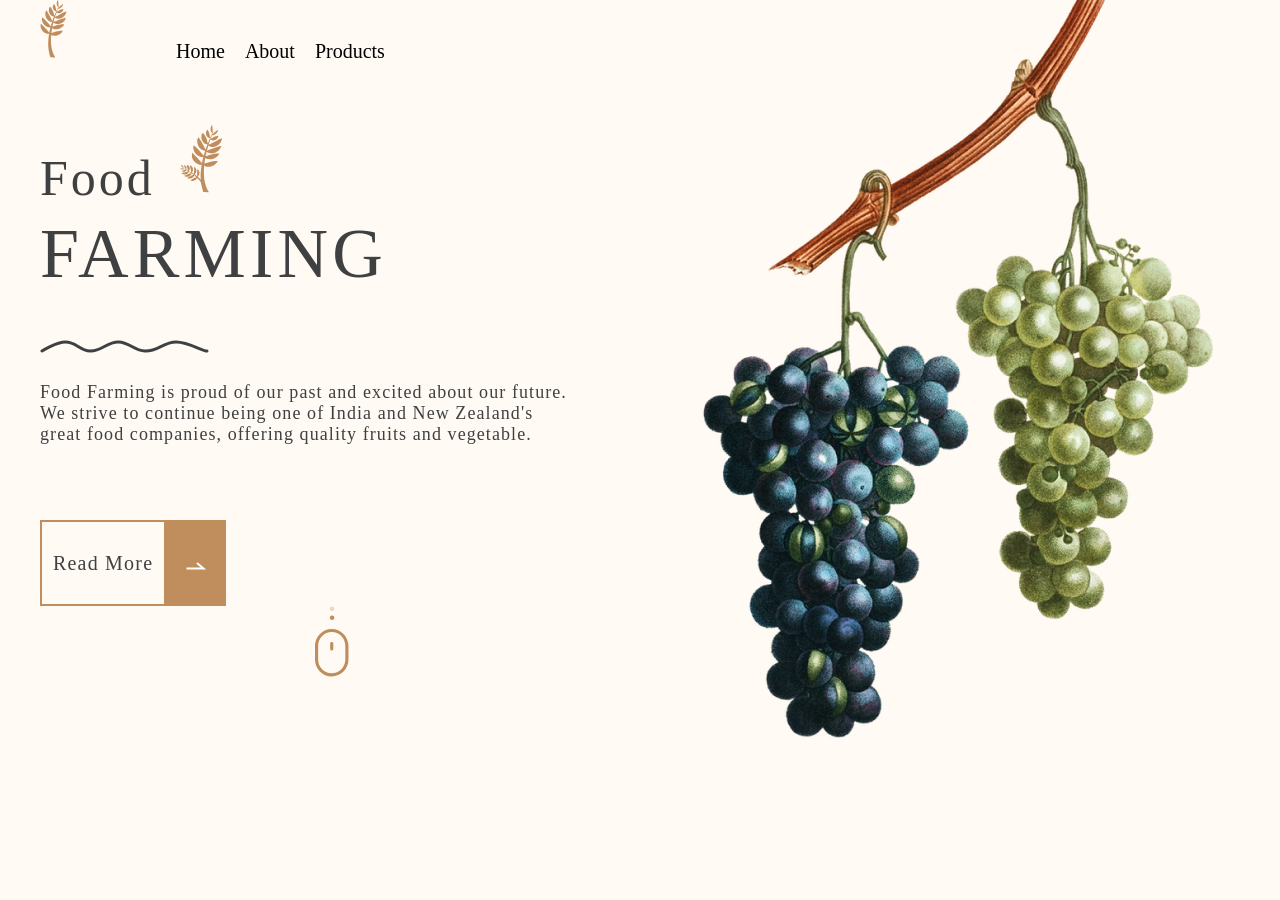
<file: food_farming/index.html>
<!DOCTYPE html>
<html lang="en">

<head>
    <meta charset="UTF-8">
    <meta name="viewport" content="width=device-width, initial-scale=1.0">
    <title>Document</title>
    <link rel="stylesheet" href="./style.css">
</head>

<body>
    <img class="right" src="./images/gpepps.png" alt="greps">
    <!-- в нем есть только header и main, футера нет. Картинка с мышью внизу - кликабельна, она в будущем будет вести на блоки, расположенные ниже.  -->
    <header>
        <div class="conteiner header">
            <div class="logo">
                <img src="./images/Page 1.svg" alt="logo">
            </div>
            <nav>
                <a href="#">Home</a><a href="#">About</a><a href="#">Products</a>
            </nav>
            <div class="line"></div>
        </div>
    </header>
    <main>
        <div class="conteiner">
            <div class="left">
                <h1>Food</h1>
                <h2>FARMING</h2>
                <img src="./images/Vector 1.svg" alt="line">
                <p>Food Farming is proud of our past and excited about our future. We strive to continue being one
                    of India and New Zealand's great food companies, offering quality fruits and vegetable.</p>
                <button>Read More</button>
            </div>
            <div class="mouse">  <a href=""><img src="./images/mouse.svg" alt="mouse"></a></div>
        </div>
    </main>

</body>

</html>
</file>
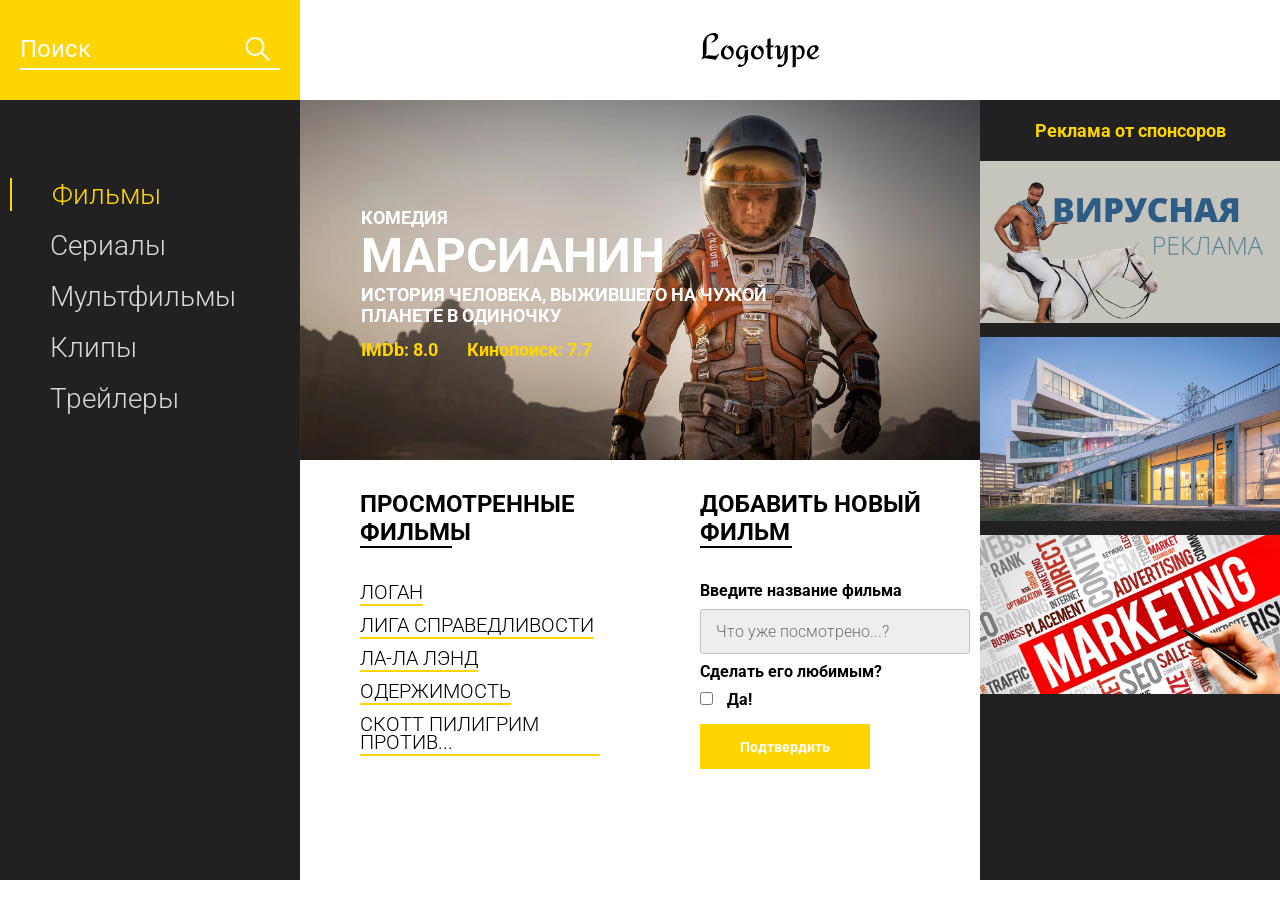
<file: movie_list_app_git/index.html>
<!DOCTYPE html>
<html lang="en">

<head>
    <meta charset="UTF-8">
    <meta name="viewport" content="width=device-width, initial-scale=1.0">
    <title>Movie DB</title>
    <link href="https://fonts.googleapis.com/css?family=Roboto:300,400,700&display=swap&subset=cyrillic-ext"
        rel="stylesheet">
    <link rel="stylesheet" href="css/style.min.css">
    <!-- <link rel="stylesheet" href="./js/script.js" defer> -->
    <script src="./script3.js" defer></script>
</head>

<body>
    <header class="header">
        <div class="header__search">
            <form action="#">
                <input type="text" placeholder="Поиск">
            </form>
        </div>
        <div class="header__logo">
            <img src="icons/Logotype.svg" alt="logo">
        </div>
    </header>
    <main class="promo">
        <div class="promo__menu">
            <nav class="promo__menu-list">
                <ul>
                    <li><a class="promo__menu-item promo__menu-item_active" href="#">Фильмы</a></li>
                    <li><a class="promo__menu-item" href="#">Сериалы</a></li>
                    <li><a class="promo__menu-item" href="#">Мультфильмы</a></li>
                    <li><a class="promo__menu-item" href="#">Клипы</a></li>
                    <li><a class="promo__menu-item" href="#">Трейлеры</a></li>
                </ul>
            </nav>
        </div>
        <div class="promo__content">
            <div class="promo__bg">
                <div class="promo__genre">КОМЕДИЯ</div>
                <div class="promo__title">МАРСИАНИН</div>
                <div class="promo__descr">ИСТОРИЯ ЧЕЛОВЕКА, ВЫЖИВШЕГО НА ЧУЖОЙ ПЛАНЕТЕ В ОДИНОЧКУ</div>
                <div class="promo__ratings">
                    <span>IMDb: 8.0</span>
                    <span>Кинопоиск: 7.7</span>
                </div>
            </div>
            <div class="promo__interactive">
                <div>
                    <div class="promo__interactive-title">ПРОСМОТРЕННЫЕ ФИЛЬМЫ</div>
                    <ul class="promo__interactive-list">
                        <li class="promo__interactive-item">ЛОГАН
                            <div class="delete"></div>
                        </li>
                        <li class="promo__interactive-item">ЛИГА СПРАВЕДЛИВОСТИ
                            <div class="delete"></div>
                        </li>
                        <li class="promo__interactive-item">ЛА-ЛА ЛЭНД
                            <div class="delete"></div>
                        </li>
                        <li class="promo__interactive-item">ОДЕРЖИМОСТЬ
                            <div class="delete"></div>
                        </li>
                        <li class="promo__interactive-item">СКОТТ ПИЛИГРИМ ПРОТИВ...
                            <div class="delete"></div>
                        </li>
                    </ul>
                </div>
                <div>
                    <form class="add">
                        <div class="promo__interactive-title">ДОБАВИТЬ НОВЫЙ ФИЛЬМ</div>
                        <span>Введите название фильма</span>
                        <input class="adding__input" type="text" placeholder="Что уже посмотрено...?">
                        <span>Сделать его любимым?</span>
                        <input type="checkbox">
                        <span class="yes">Да!</span>
                        <button>Подтвердить</button>
                    </form>
                </div>
            </div>
        </div>
        <div class="promo__adv">
            <div class="promo__adv-title">Реклама от спонсоров</div>
            <img src="img/content_1.jpg" alt="some picture">
            <img src="img/content_2.jpg" alt="some picture">
            <img src="img/content_3.png" alt="some picture">
        </div>
    </main>


</body>

</html>
</file>
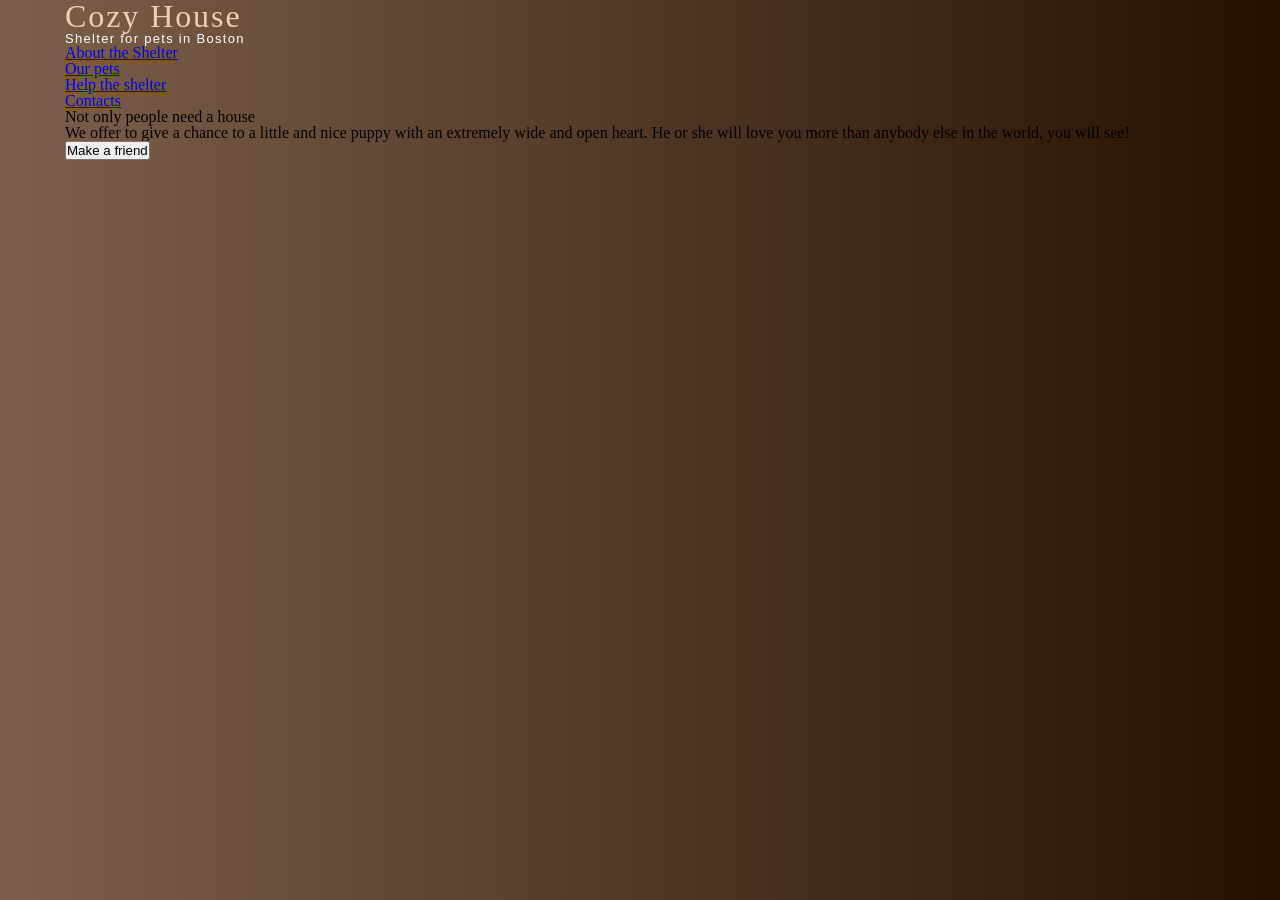
<file: pets/index.html>
<!DOCTYPE html>
<html lang="en">

<head>
    <meta charset="UTF-8">
    <meta name="viewport" content="width=device-width, initial-scale=1.0">
    <title>Document</title>
    <link rel="stylesheet" href="./css/reset.css">
    <link rel="stylesheet" href="./css/style.css">
</head>

<body>
    <header>
        <div class="container">
            <div class="logo">
                <p class="top_text">Cozy House</p>
                <p class="botton_text"> Shelter for pets in Boston</p>
            </div>
            <nav>
                <ul>
                    <li><a href="#">About the Shelter</a></li>
                    <li><a href="#">Our pets</a></li>
                    <li><a href="#">Help the shelter</a></li>
                    <li><a href="#">Contacts</a></li>
                </ul>
            </nav>
        </div>
    </header>
    <main>
        <div class="container">
            <h1>
                Not only people need a house
            </h1>
            <p>We offer to give a chance to a little and nice puppy with an extremely wide and open heart. He or she
                will
                love you more than anybody else in the world, you will see!</p>
            <button>Make a friend</button>
        </div>
    </main>

    <footer>
        <div class="container">
            
        </div>
    </footer>
</body>

</html>
</file>
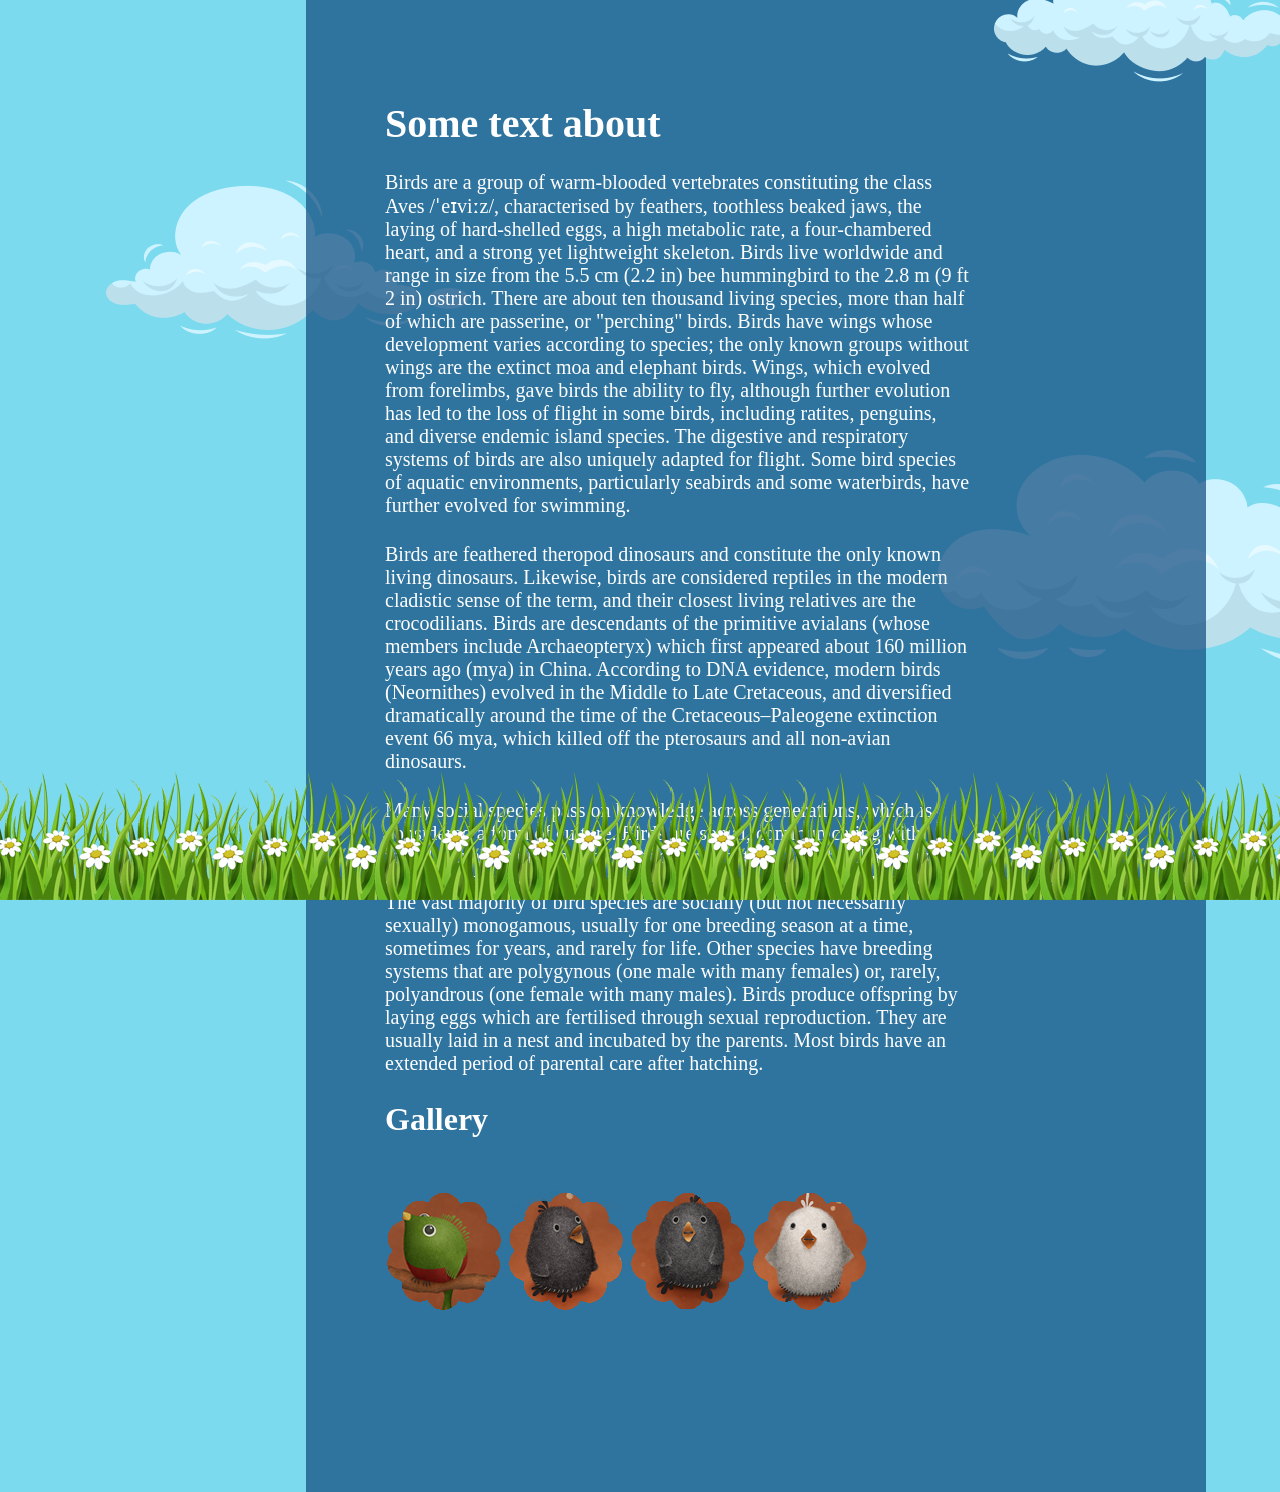
<file: position/index.html>
<!DOCTYPE html>
<html lang="en">

<head>
    <meta charset="UTF-8">
    <meta name="viewport" content="width=device-width, initial-scale=1.0">
    <title>Document</title>
</head>
<link rel="stylesheet" href="./css/reset.css">
<link rel="stylesheet" href="./css/style.css">

<body>
    <div class="container">
        <img class="sky_3" src="./images/sky_3.png" alt="sky">
        <img class="sky_4" src="./images/sky_4.png" alt="sky">
        <img class="sky_2" src="./images/sky_2.png" alt="sky">
        <div class="container_2">
            <h1>Some text about</h1>
            <p>Birds are a group of warm-blooded vertebrates constituting the class Aves /ˈeɪviːz/, characterised by
                feathers, toothless beaked jaws, the laying of hard-shelled eggs, a high metabolic rate, a
                four-chambered heart, and a strong yet lightweight skeleton. Birds live worldwide and range in size from
                the 5.5 cm (2.2 in) bee hummingbird to the 2.8 m (9 ft 2 in) ostrich. There are about ten thousand
                living species, more than half of which are passerine, or "perching" birds. Birds have wings whose
                development varies according to species; the only known groups without wings are the extinct moa and
                elephant birds. Wings, which evolved from forelimbs, gave birds the ability to fly, although further
                evolution has led to the loss of flight in some birds, including ratites, penguins, and diverse endemic
                island species. The digestive and respiratory systems of birds are also uniquely adapted for flight.
                Some bird species of aquatic environments, particularly seabirds and some waterbirds, have further
                evolved for swimming.</p>
            <p>Birds are feathered theropod dinosaurs and constitute the only known living dinosaurs. Likewise, birds
                are considered reptiles in the modern cladistic sense of the term, and their closest living relatives
                are the crocodilians. Birds are descendants of the primitive avialans (whose members include
                Archaeopteryx) which first appeared about 160 million years ago (mya) in China. According to DNA
                evidence, modern birds (Neornithes) evolved in the Middle to Late Cretaceous, and diversified
                dramatically around the time of the Cretaceous–Paleogene extinction event 66 mya, which killed off the
                pterosaurs and all non-avian dinosaurs.</p>
            <p>Many social species pass on knowledge across generations, which is considered a form of culture. Birds
                are social, communicating with visual signals, calls, and songs, and participating in such behaviours as
                cooperative breeding and hunting, flocking, and mobbing of predators. The vast majority of bird species
                are socially (but not necessarily sexually) monogamous, usually for one breeding season at a time,
                sometimes for years, and rarely for life. Other species have breeding systems that are polygynous (one
                male with many females) or, rarely, polyandrous (one female with many males). Birds produce offspring by
                laying eggs which are fertilised through sexual reproduction. They are usually laid in a nest and
                incubated by the parents. Most birds have an extended period of parental care after hatching.</p>
            <h2>Gallery</h2>
            <div class="bird">
                <img src="./images/bird1.png" alt="1">
                <img src="./images/bird2.png" alt="2">
                <img src="./images/bird3.png" alt="3">
                <img src="./images/bird4.png" alt="4">
            </div>
        </div>
    </div>
    <div class="grass"></div>
    <!-- <img class="grass" src="./images/grass.png" alt="grass"> -->
</body>

</html>
</file>
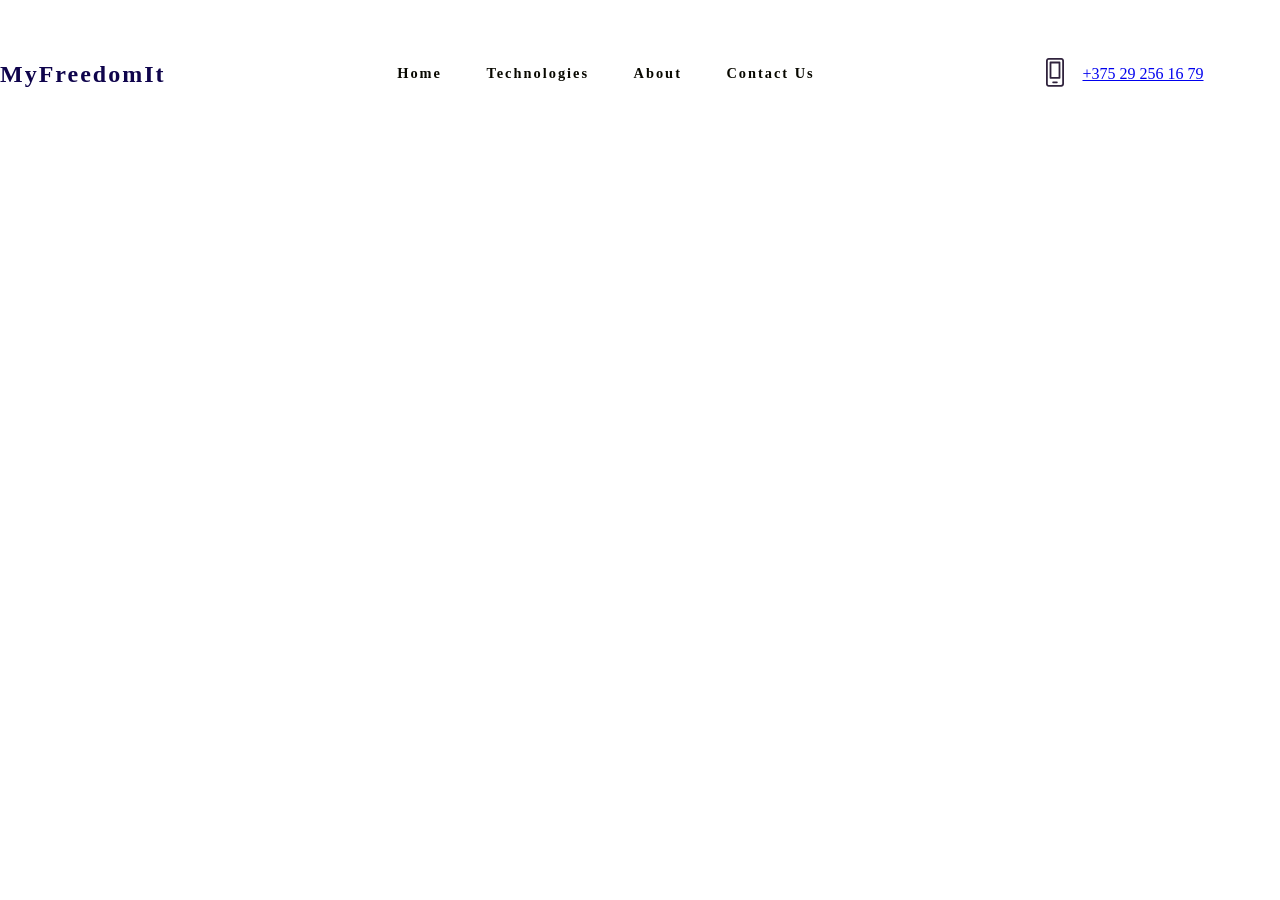
<file: responsive_Layot/index.html>
<!DOCTYPE html>
<html lang="en">

<head>
    <meta charset="UTF-8">
    <meta name="viewport" content="width=device-width, initial-scale=1.0">
    <title>Document</title>
</head>
<!-- <link rel="stylesheet" href="./css/reset.css"> -->
<!-- <link rel="stylesheet" href="./css/style.css"> -->
<link rel="stylesheet" href="./css/style.css">
<body>
    <header>
        <div class="container">
            <div class="logo">
                <a href="#">MyFreedomIt</a>
            </div>
            <nav>
                <ul>
                    <li> <a href="#">Home</a></li>
                    <li> <a href="#">Technologies</a></li>
                    <li> <a href="#">About</a></li>
                    <li> <a href="#">Contact Us</a></li>
                </ul>
            </nav>
            <div class="tel">
                <a href="tel:+375292561679" class="tel_a"><img src="./images/Vector.svg" alt="tel"></a>
                <a href="tel:+375292561679" class="tel__b">+375 29 256 16 79</a>
            </div>
            <div class="button">
                <img src="./images/menu_tel_tablet.svg" alt="menu_tabl">
            </div>
        </div>
    </header>
    <!-- <div class="between_div">
        <div class="container">
            <h1>Responsive Layout</h1>
            <h2>Responsive websites respond to the size of the browser.</h2>
        </div>
    </div>
    <main>
        <div class="container">
            <h3>Remember:</h3>
            <p class="p_div">Both responsive and adaptive designs are the same in that they are methods for dealing with
                the reality
                that websites are often viewed on different devices in different contexts. </p>
            <div class="down_conteiner">
                <div>
                    <img src="./images/html_img.svg" alt="html_logo">
                    <h4>HTML</h4>
                    <p>HyperText Markup Language, gives content structure and meaning by defining that content as, for
                        example, headings, paragraphs,
                        or images.</p>
                </div>
                <div>
                    <img src="./images/css_img.svg" alt="css">
                    <h4>CSS</h4>
                    <p>Cascading Style Sheets, is a presentation language created to style the appearance of
                        content—using, for example, fonts or colors.</p>
                </div>
                <div>
                    <img src="./images/bootstrap_img.svg" alt="bootstrap">
                    <h4>Bootstrap</h4>
                    <p>Bootstrap is an open-source Javascript framework developed by the team at Twitter. It is a
                        combination of HTML, CSS, and Javascript code designed to help build user interface components.
                    </p>
                </div>
            </div>
        </div>
    </main>
    <footer>
        <div class="container">
            <img class="logo_footer" src="./images/logo_footer.svg" alt="footer logo">
            <p>© 2019 Code 0.1. All right reserved.</p>
            <div class="img">
                <img class="inst" src="./images/instagram.jpg" alt="instagram">
                <img src="./images/tviter.jpg" alt="tviter">
            </div>
        </div>
    </footer> -->
</body>

</html>
</file>
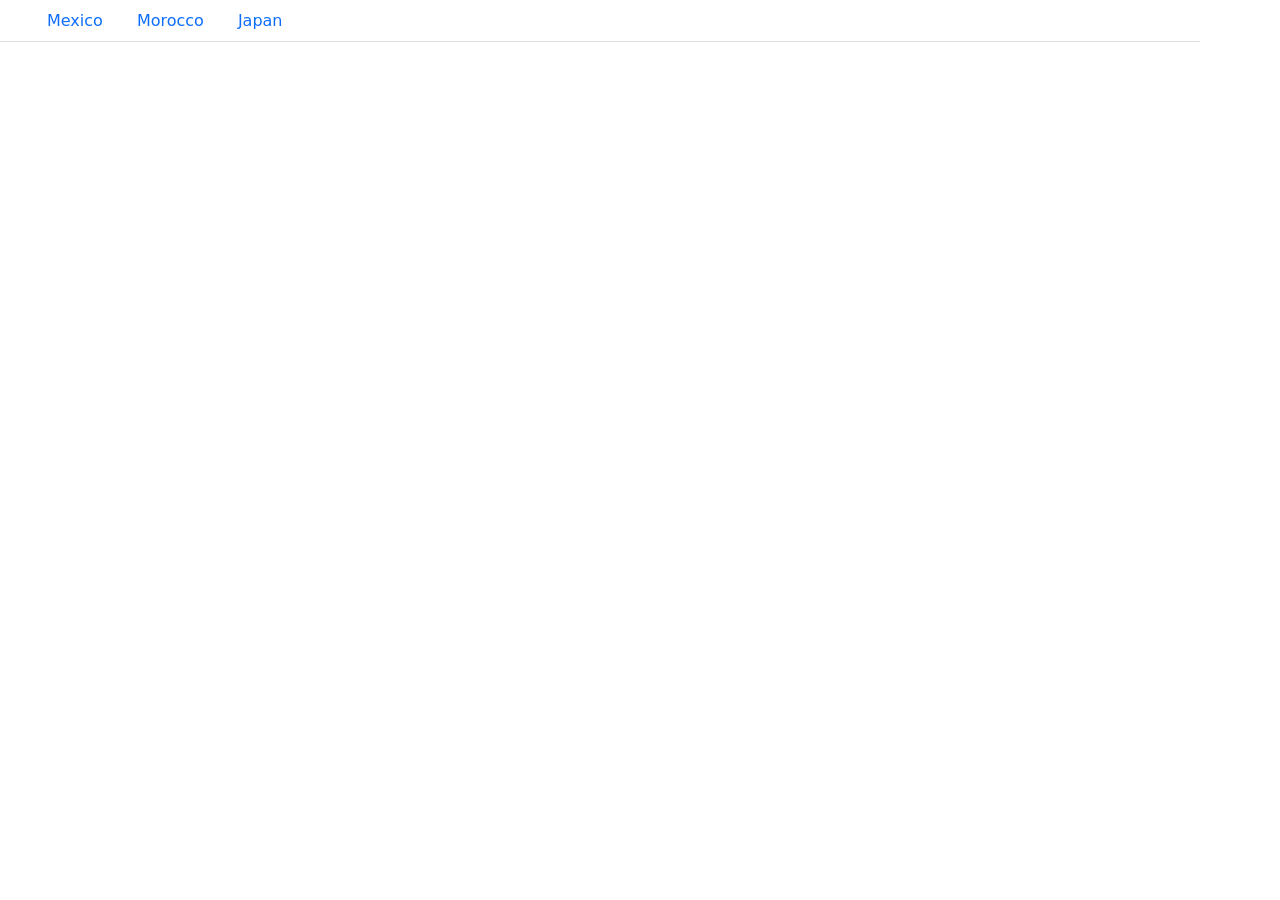
<file: tabs_insertAdjacentHTML/index.html>
<!DOCTYPE html>
<html lang="en">

<head>
    <meta charset="UTF-8">
    <meta name="viewport" content="width=device-width, initial-scale=1.0">
    <title>for students</title>
    <link href="https://cdn.jsdelivr.net/npm/bootstrap@5.3.3/dist/css/bootstrap.min.css" rel="stylesheet"
        integrity="sha384-QWTKZyjpPEjISv5WaRU9OFeRpok6YctnYmDr5pNlyT2bRjXh0JMhjY6hW+ALEwIH" crossorigin="anonymous">
    <link rel="stylesheet" href="./css/sass.css">
    <script src="./js/app.js" defer></script>
</head>

<body>
    <div class="conteiner">
        <ul class="nav nav-tabs">
            <!-- <li class="nav-item">
                <a class="nav-link active" aria-current="page" href="#">Mexico</a>
            </li>
            <li class="nav-item">
                <a class="nav-link" href="#">Morocco</a>
            </li>
            <li class="nav-item">
                <a class="nav-link" href="#">Japan</a>
            </li> -->
        </ul>
        <div class="wrapper__div">
            <!-- <div class="info-item active">
                Mexico allows students to explore this exciting country. From its culture and celebrations to its
                various landforms and
                animal life, Mexico has many interesting things for students to learn about. Maps and photographs
                support the text.
            </div>
            <div class="info-item">
                Located on the northwest coast of Africa, Morocco is a country that is both ancient and modern. Students
                can learn about
                its fascinating culture, as well as its land, people, and history.
            </div>
            <div class="info-item">
                In Japan, students learn about the interesting people, vibrant cities, and diverse landforms that make
                up this country.
                They also explore Japanese culture by studying the country's history, common foods, and popular
                celebrations.
            </div> -->
        </div>
    </div>

</body>

</html>
</file>
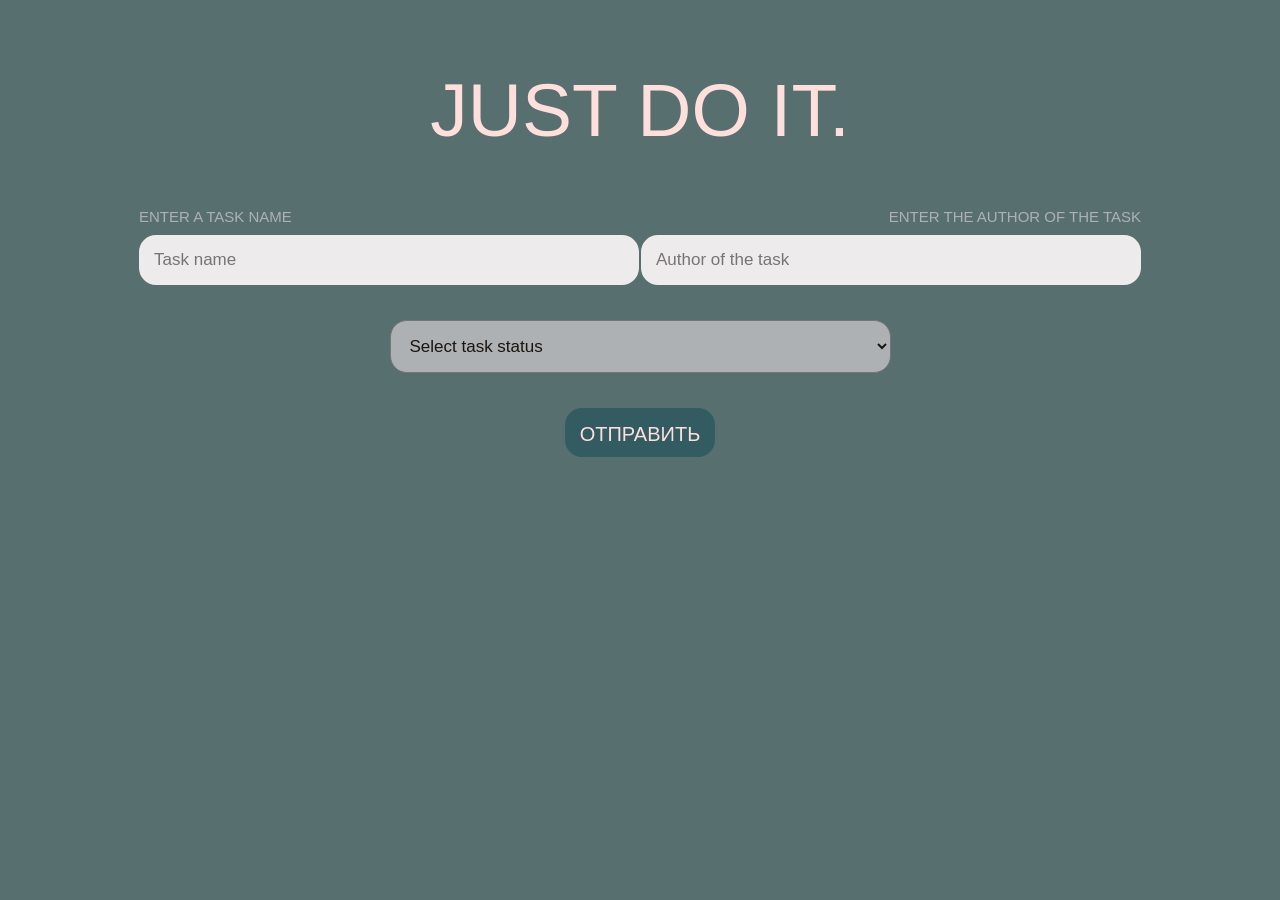
<file: to_do_list/index.html>
<!DOCTYPE html>
<html lang="en">

<head>
  <meta charset="UTF-8" />
  <meta name="viewport" content="width=device-width, initial-scale=1.0" />
  <link rel="stylesheet" href="./css/style.css" />
  <title>Document</title>
  <script src="./app.js" defer></script>
</head>

<body>
  <div class="conteiner">

    <h3>Just do it.</h3>
    <form class="railway">
      <!-- <div class="stripes-block">
        <div class="line"></div>
      </div> -->

      <div class="form-group">
        <div class="conteiner_for_input">
          <div class="name_left">
            <label for="name">Enter a task name</label>
            <input type="text" id="name" placeholder="Task name" />
          </div>
          <div class="name_right">
            <label for="pass">Enter the author of the task</label>
            <input type="text" id="pass" placeholder="Author of the task" />
          </div>
        </div>
        <select id="select">
          <option hidden value="">Select task status</option>
          <option value="inprogress">In progress</option>
          <option value="dedline">Dedline</option>
          <option value="error">Error</option>
        </select>

      </div>
      <div class="submit-block">
        <!-- <div class="submit-button"> -->
        <i class="fa fa-train" aria-hidden="true"></i><br />
        <input type="button" id="btnSend" value="Отправить" />
        <!-- </div> -->
      </div>
      <h4 class="text_err opacity">Please fill in the fields</h4>
    </form>
    <div class="cosntainer_task">
      <ol class="list_task">
        
      </ol>
    </div>
  </div>
  <!-- <script src="./app.js"></script> -->
</body>

</html>
</file>
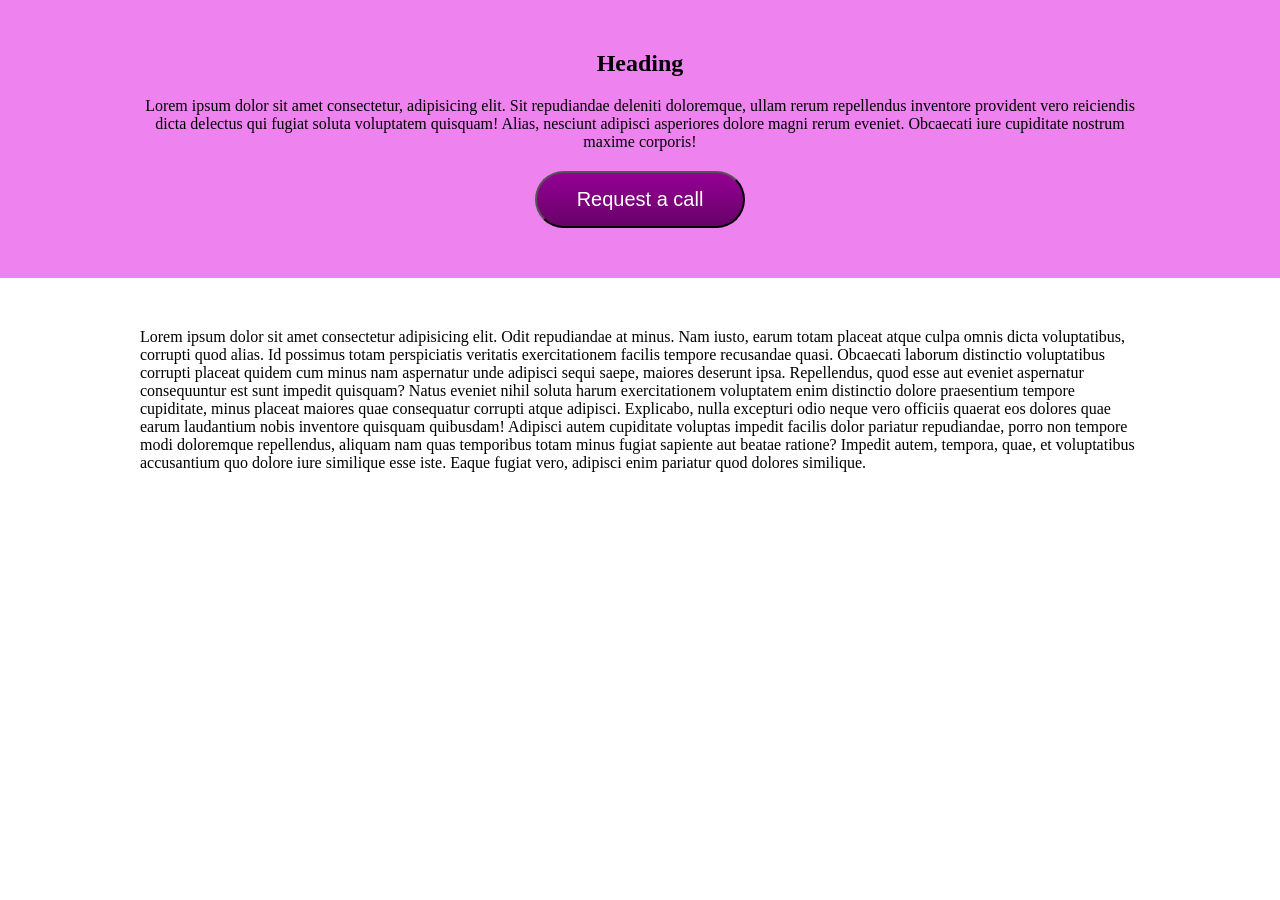
<file: scope_and_closures/task_2/index.html>
<!DOCTYPE html>
<html lang="en">

<head>
    <meta charset="UTF-8">
    <meta name="viewport" content="width=device-width, initial-scale=1.0">
    <title>Modal window</title>
    <link rel="stylesheet" href="./style.css">
    <script src="./app.js" defer></script>
</head>

<body>
    <section class="hero">
        <div class="container">
            <h1>Heading</h1>
            <p>Lorem ipsum dolor sit amet consectetur, adipisicing elit. Sit repudiandae deleniti doloremque, ullam
                rerum
                repellendus inventore provident vero reiciendis dicta delectus qui fugiat soluta voluptatem quisquam!
                Alias,
                nesciunt adipisci asperiores dolore magni rerum eveniet. Obcaecati iure cupiditate nostrum maxime
                corporis!
            </p>
            <button class="btn-for-popup">Request a call</button>
        </div>
    </section>
    <section>
        <div class="container">Lorem ipsum dolor sit amet consectetur adipisicing elit. Odit repudiandae at minus. Nam
            iusto, earum totam
            placeat atque culpa omnis dicta voluptatibus, corrupti quod alias. Id possimus totam perspiciatis veritatis
            exercitationem facilis tempore recusandae quasi. Obcaecati laborum distinctio voluptatibus corrupti placeat
            quidem cum minus nam aspernatur unde adipisci sequi saepe, maiores deserunt ipsa. Repellendus, quod esse aut
            eveniet aspernatur consequuntur est sunt impedit quisquam? Natus eveniet nihil soluta harum exercitationem
            voluptatem enim distinctio dolore praesentium tempore cupiditate, minus placeat maiores quae consequatur
            corrupti atque adipisci. Explicabo, nulla excepturi odio neque vero officiis quaerat eos dolores quae earum
            laudantium nobis inventore quisquam quibusdam! Adipisci autem cupiditate voluptas impedit facilis dolor
            pariatur
            repudiandae, porro non tempore modi doloremque repellendus, aliquam nam quas temporibus totam minus fugiat
            sapiente aut beatae ratione? Impedit autem, tempora, quae, et voluptatibus accusantium quo dolore iure
            similique
            esse iste. Eaque fugiat vero, adipisci enim pariatur quod dolores similique.</div>
    </section>
    <div class="popup">
        <div class="popup__content">
            <h1>Heading modal window</h1>
            <p>Lorem ipsum dolor sit, amet consectetur adipisicing elit. Cumque mollitia temporibus fugit recusandae
                nulla
                provident inventore, odio rerum sit doloremque modi distinctio, ut nam nobis voluptatibus accusamus
                asperiores rem reiciendis adipisci veritatis facere. Tenetur modi perferendis rem commodi dolor
                quibusdam
                aut voluptatum tempora accusantium, repellendus aliquam at provident quia pariatur.
            </p>
            <!-- сделать кнопку фоном, bg-image в css -->
            <button class="btn-in-popup"><img src="./images/close_button.png" alt=""></button>
        </div>
    </div>
</body>

</html>
</file>
<file: food_farming/style.css>
* {
    padding: 0;
    margin: 0;
    box-sizing: border-box;
}

body {
    background-color: #FFFAF3;
}

.right {
    float: right;
}

.left {
    float: block;
    width: 530px;
}

.conteiner {
    max-width: 1200px;
    margin: 0 auto;
    /* border-left: 1px solid #C08D5D; */
}

.header {
    justify-content: space-between;
}

.line {
    width: 470px;
    height: 3px;
    color: black;
    margin-top: 59px;
}

nav {
    margin-left: 85px;
    width: 300px;
    /* justify-content: space-between; */
    /* чтобы между ссылками было растание, задается родителю */
}

header .logo,
nav {
    display: inline-block;
    vertical-align: center;
    /* justify-content: center; */
    /* text-align: center;  выравнивание блочных эдементов по горизонтали */
}

nav img {
    width: 40px;
    height: 60px;
    /* align-items: center; */
}

nav a {
    display: inline-block;
    color: #000000;
    text-decoration: none;
    font-size: 20px;
    font-family: Open Sans;
    padding-left: 20px;
}


nav a:hover {
    color: #C08D5D;
}

/* .left {
    display: block;
}  */

h1 {
    color: #3F4042;
    font-family: 'Yeseva One';
    font-size: 50px;
    font-weight: 400;
    line-height: normal;
    letter-spacing: 3px;
    margin-bottom: 7px;
}

h1::after{
    content: url(./images/Logo.svg);
    display: inline-block;
    width: 30.518px;
    padding-left: 22px;
}

h2 {
    color: #3F4042;
    font-family: 'Yeseva One';
    font-size: 70px;
    font-weight: 400;
    letter-spacing: 4.2px;
    margin-bottom: 45px;
}

.left p {
    margin: 25px 0 75px 0;
    color: #3F4042;
    font-family: 'Open Sans';
    font-size: 18px;
    font-style: normal;
    font-weight: 400;
    letter-spacing: 1.08px;
}

.left button {
    display: inline-block;
    border: 2px solid #C08D5D;
    background: #FFFAF3;
    padding-left: 11px;
    line-height: 40px;
    /* text-align: center; */
    color: #3F4042;
    font-family: 'Open Sans';
    font-size: 20px;
    font-weight: 400;
    /* line-height: 147.6%; 29.52px */
    letter-spacing: 1.2px;
}

.left button::after {
    display: inline-block;
    /* вставляет текст помле элемента */
    content: url(./images/Vector\ 2.svg);
    width: 17px;
    /* height: 5.5px; */
    padding: 21px;
    border-left: 1px solid #C08D5D;
    background-color: #C08D5D;
    margin-left: 11px;
    text-align: center;
    line-height: 40px;
}

.mouse {
    display: block;
    text-align: center;
}

/* .mouse:hover {
    width: 40px;
} */
</file>
<file: pets/css/style.css>
* {
    padding: 0;
    margin: 0;
    box-sizing: border-box;
}

.container{
    width: 1150px;
    margin: 0 auto;
}

body{
    background: linear-gradient(90deg, #7D604B 0.23%, #251000 99.8%);
}
.top_text {
    color: #F1CDB3;
    font-family: 'Georgia';
    font-size: 32px;
    font-weight: 400;
    letter-spacing: 1.92px;
}

.botton_text {
    color: #FFF;
    font-family: 'Arial';
    font-size: 13px;
    font-weight: 400;
    letter-spacing: 1.3px;
}
</file>
<file: position/css/style.css>
* {
    padding: 0;
    margin: 0;
    box-sizing: border-box;
}
body{
    background: #7CDAEF;
    width: 1512px;
    position: relative;
}

.container {
    position: relative;
    width: 900px;
    background: rgba(14, 73, 126, 0.70);
    margin: 0 auto;
    /* z-index: 1; */
}

.container_2{
    position: relative;
    width: 743px;
    padding: 100px 79px 133px;
    position: relative;
    z-index: 1;
}
.sky_3{
    position: absolute;
    z-index: -1;
    left: -200px;
    top: 180px;
}
.sky_4 {
    position: absolute;
    z-index: -2;
    right: -200px;
    top: 450px;
}
.sky_2 {
    position: absolute;
    z-index: 2;
    top: -60px;
    right: -128px;
}
h1 {
    color: #FFF;
    font-family: 'Play';
    font-size: 40px;
    font-weight: 700;
    line-height: normal;
    margin-bottom: 24px;
}

h2 {
    color: #FFF;
    font-family: 'Play';
    font-size: 32px;
    font-weight: 700;
    line-height: normal;
    margin-bottom: 52px;
}

p {
    color: #FFF;
    font-family: 'Play';
    font-size: 20px;
    font-weight: 400;
    line-height: normal;
    margin-bottom: 26px;
}

.bird{
    margin-bottom: 44px;
}

.grass {
    background: url(../images/grass.png);
    width: 100%;
    height: 132px;
    position: fixed;
    bottom: 0;
    z-index: 100;
}
</file>
<file: responsive_Layot/css/style.css>
* {
  margin: 0;
  padding: 0;
  box-sizing: border-box;
}

.container {
  width: 1440px;
  margin: 0 auto;
}

header {
  padding: 53px 0;
}
header .buttons {
  display: none;
}
header .container {
  display: flex;
  justify-content: space-between;
  align-items: center;
}
header .container .logo a {
  color: #0F044C;
  font-family: "Mplus 1p";
  font-size: 24px;
  font-weight: 900;
  line-height: 42.768px;
  letter-spacing: 2px;
  text-decoration: none;
}
header .tel {
  display: flex;
  justify-content: space-between;
  align-items: center;
}
header .tel_a {
  margin-right: 18px;
}
header li {
  display: inline-block;
}
header nav ul {
  display: flex;
  justify-content: space-around;
  width: 462px;
}
header nav ul li a {
  color: #080800;
  font-family: "Mplus 1p";
  font-size: 14.4px;
  font-weight: 800;
  line-height: 29.938px;
  letter-spacing: 2px;
  text-decoration: none;
}
header .tel_b {
  color: #30233D;
  font-family: "Mplus 1p";
  font-size: 14.4px;
  font-style: normal;
  font-weight: 800;
  line-height: 207.9%;
  /* 29.938px */
  letter-spacing: 2px;
  text-decoration: none;
}

main {
  padding: 72px 0 58px 0;
}
main h3 {
  margin-bottom: 12px;
  color: #A22F32;
  font-family: "Mplus 1p";
  font-size: 12.6px;
  font-weight: 800;
  line-height: 26.195px;
  letter-spacing: 2px;
  text-transform: uppercase;
}
main .p_div {
  margin-bottom: 60px;
  width: 60.416%;
  color: #30233D;
  font-family: "Mplus 1p";
  font-size: 27px;
  font-weight: 500;
  line-height: normal;
}
main .down_conteiner {
  display: flex;
  justify-content: space-between;
}
main .down_conteiner div {
  border: 1px solid #F61067;
  width: 31.588%;
  padding: 39px 36px 64px;
}
main .down_conteiner div p {
  margin-top: 13px;
  color: #30233D;
  font-family: "Mplus 1p";
  font-size: 16.2px;
  font-weight: 400;
  line-height: 26.463px;
}
main h4 {
  margin-top: 33px;
  color: #30233D;
  font-family: "Mplus 1p";
  font-size: 27px;
  font-weight: 500;
  line-height: normal;
}

.between_div {
  background-image: url(../images/bg.jpg);
  background-size: cover;
  background-repeat: no-repeat;
  padding: 126px 0 115px 0;
}
.between_div h1 {
  margin-bottom: 22px;
  color: #FCFCFC;
  font-family: "Mplus 1p";
  font-size: 54px;
  font-weight: 500;
  line-height: normal;
}
.between_div h2 {
  color: #F4F4ED;
  font-family: "Mplus 1p";
  font-size: 18px;
  font-weight: 800;
  line-height: 25.902px;
  letter-spacing: 2px;
}

footer {
  background-color: #080800;
  padding: 84px 0 72px 0;
}
footer .container {
  display: flex;
  justify-content: space-between;
  align-items: center;
}
footer .img {
  display: flex;
}
footer .logo_footer {
  width: 111px;
}
footer .inst {
  margin-right: 19px;
}
footer p {
  color: #FCFCFC;
  font-family: "Mplus 1p";
  font-size: 11.7px;
  font-weight: 10;
  line-height: 19px;
  letter-spacing: 1px;
}
footer img {
  width: 40px;
}

@media (max-width: 999px) {
  .container {
    max-width: 95%;
    margin: auto;
  }
  header nav {
    display: none;
  }
  .between_div {
    background-size: 100%;
    padding-bottom: 115px;
  }
  .between_div h1 {
    text-align: center;
  }
  .between_div h2 {
    text-align: center;
  }
  main .down_conteiner {
    display: flex;
    flex-wrap: wrap;
    justify-content: space-between;
    row-gap: 61px;
  }
  main .down_conteiner div {
    overflow: auto;
    flex-basis: 47.421%;
  }
  main .p_div {
    width: 83.669%;
  }
}
@media (max-width: 578px) {
  header .tel {
    display: none;
  }
  .container {
    max-width: 84.895%;
    margin: auto;
  }
  .between_div {
    background-size: 100%;
    padding-bottom: 71px;
  }
  .between_div h1 {
    text-align: center;
  }
  .between_div h2 {
    text-align: center;
  }
  main .down_conteiner {
    display: flex;
    flex-wrap: wrap;
    gap: 34px;
  }
  main .down_conteiner div {
    flex-basis: 99%;
  }
  main .p_div {
    width: 84.548%;
  }
}/*# sourceMappingURL=style.css.map */
</file>
<file: tabs_insertAdjacentHTML/css/sass.css>
* {
  margin: 0;
  padding: 0;
  box-sizing: border-box;
}

.conteiner {
  max-width: 1200px;
}
.conteiner .wrapper__div {
  padding: 30px;
  margin: 0 auto;
}
.conteiner .wrapper__div .info-item {
  display: none;
}
.conteiner .wrapper__div .info-item.active {
  display: block;
}
.conteiner .nav {
  padding-left: 30px;
}/*# sourceMappingURL=sass.css.map */
</file>
<file: to_do_list/css/style.css>
* {
  box-sizing: border-box;
  margin: 0;
  padding: 0;
}

body {
  background: rgb(88, 111, 112);
  font-family: "Work Sans", sans-serif;
}
body .conteiner {
  padding: 50px;
  max-width: 1500px;
  display: flex;
  flex-direction: column;
  justify-content: space-around;
  align-items: center;
}
body .conteiner h3 {
  padding: 17px;
  text-align: left;
  text-align: center;
  text-transform: uppercase;
  color: #ffdfdb;
  font-size: 75px;
  font-weight: 100;
  font-family: Arial, Helvetica, sans-serif;
}
body .conteiner .railway {
  width: 90%;
  display: flex;
  flex-direction: column;
  justify-content: space-around;
  align-content: center;
  padding: 20px;
  font-family: "Oswald", sans-serif;
}
body .conteiner .railway .opacity {
  opacity: 0;
  transition: 0.5s;
}
body .conteiner .railway .opacity h4 {
  padding: 20px;
  color: #7a170a;
  font-size: 80px;
}
body .conteiner .railway .form-group {
  padding: 10px;
  width: 100%;
  display: flex;
  height: 200px;
  flex-direction: column;
  justify-content: space-around;
  align-items: center;
}
body .conteiner .railway .form-group .conteiner_for_input {
  width: 100%;
  display: flex;
  flex-direction: row;
}
body .conteiner .railway .form-group .conteiner_for_input .name_left {
  width: 100%;
  display: flex;
  flex-direction: column;
}
body .conteiner .railway .form-group .conteiner_for_input .name_left input {
  justify-content: left;
}
body .conteiner .railway .form-group .conteiner_for_input .name_left label {
  justify-content: left;
}
body .conteiner .railway .form-group .conteiner_for_input .name_right {
  display: flex;
  flex-direction: column;
  justify-content: flex-end;
}
body .conteiner .railway .form-group .conteiner_for_input .name_right label {
  display: flex;
  justify-content: flex-end;
}
body .conteiner .railway .form-group .conteiner_for_input input {
  padding: 15px;
  font-size: 17px;
  border: none;
  border-radius: 17px;
  width: 500px;
  background-color: rgb(237, 235, 235);
  color: #024335;
}
body .conteiner .railway .form-group .conteiner_for_input input ::-moz-placeholder {
  opacity: 0.7;
}
body .conteiner .railway .form-group .conteiner_for_input input ::placeholder {
  opacity: 0.7;
}
body .conteiner .railway .form-group .conteiner_for_input input :hover {
  cursor: text;
}
body .conteiner .railway .form-group select {
  display: flex;
  padding: 15px;
  margin-top: 20px;
  width: 50%;
  align-items: center;
  border-radius: 17px;
  background-color: #AEB1B4;
  color: #1a150e;
  font-size: 17px;
}
body .conteiner .railway .form-group label {
  width: 100%;
  margin-bottom: 10px;
  color: #AEB1B4;
  text-transform: uppercase;
  font-size: 15px;
}
body .conteiner .railway .submit-block {
  text-align: center;
  cursor: pointer;
}
body .conteiner .railway .submit-block input {
  padding: 15px;
  background: rgba(3, 67, 81, 0.4392156863);
  color: #ffdfdb;
  border-radius: 20px;
  height: 49px;
  text-transform: uppercase;
  cursor: pointer;
  border: none;
  border-radius: 17px;
  font-size: 20px;
}
body .conteiner .railway .text_err {
  position: fixed;
  background: rgba(161, 11, 11, 0.612);
  top: 50px;
  left: 150px;
  padding: 20px;
  color: #ede9e9;
  font-size: 15px;
  width: 400px;
  text-align: center;
}
body .conteiner .cosntainer_task .list_task .container_item {
  padding: 15px;
  display: flex;
  justify-content: space-around;
  margin: 20px;
  font-family: "Oswald", sans-serif;
  background-color: rgba(245, 216, 212, 0.5607843137);
  box-shadow: 23px 19px 8px 0px rgba(34, 60, 80, 0.2);
  border-radius: 30px;
  width: 500px;
}
body .conteiner .cosntainer_task .list_task .container_item .task span {
  display: flex;
  justify-content: space-around;
  margin-top: 10px;
  font-size: 15px;
  color: white;
}
body .conteiner .cosntainer_task .list_task .container_item .btn_del {
  font-size: 19px;
  cursor: pointer;
  width: 2em;
  height: 2em;
  border-radius: 80%;
  margin: 0 5px;
  border: none;
  background-color: white;
  padding: 5px;
  text-align: center;
}
body .conteiner .cosntainer_task .list_task .container_item .btn_edit {
  font-size: 19px;
  cursor: pointer;
  width: 20%;
  border-radius: 10px;
  background: rgba(3, 67, 81, 0.4392156863);
  border: none;
  color: #AEB1B4;
  text-transform: uppercase;
  font-size: 15px;
}
body .conteiner .cosntainer_task .list_task .edit_item {
  width: 900px;
  display: flex;
  justify-content: space-between;
  align-items: center;
  margin: 20px;
  padding: 10px;
  background-color: #4a4a48;
  border-radius: 20px;
}
body .conteiner .cosntainer_task .list_task .edit_item label {
  margin-right: 20px;
  font-size: 18px;
  font-family: "Oswald", sans-serif;
}
body .conteiner .cosntainer_task .list_task .edit_item input {
  background-color: inherit;
  padding: 5px;
  color: rgb(207, 204, 204);
  outline: none;
  border: none;
  border-bottom: 1px solid;
  font-size: 18px;
}
body .conteiner .cosntainer_task .list_task .edit_item select {
  background-color: inherit;
  padding: 5px;
  color: rgb(207, 204, 204);
  outline: none;
  border: none;
  border-bottom: 1px solid;
  font-size: 18px;
}
body .conteiner .cosntainer_task .list_task .edit_item button {
  background: rgba(207, 204, 204, 0.368);
  width: 60px;
  height: 30px;
  font-size: 15px;
  font-family: "Oswald", sans-serif;
  border: 1px solid rgba(207, 204, 204, 0.34);
  border-radius: 8px;
  color: #fff;
}
body .conteiner .cosntainer_task .list_task .edit_item .buttuns {
  display: flex;
  width: 160px;
  justify-content: space-between;
}

.none {
  display: none !important;
}/*# sourceMappingURL=style.css.map */
</file>
<file: scope_and_closures/task_2/style.css>
* {
    margin: 0;
    padding: 0;
    box-sizing: border-box;
}

.container {
    max-width: 1000px;
    margin: auto;
}

.hero {
    background-color: violet;
    text-align: center;
}

.btn-for-popup {
    padding: 15px 40px;
    background: linear-gradient(rgb(149, 0, 149),
            rgb(104, 1, 104));
    border-radius: 30px;
    font-size: 20px;
    color: #fff;
}



.hero p {
    margin: 20px 0;
}

.popup {
    position: fixed;
    width: 100%;
    height: 100%;
    background-color: rgba(0, 0, 0, 0.701);
    top: 0;
    left: 0;
    visibility: hidden;
    min-height: 100vh;
    justify-content: center;
    align-items: center;
    padding: 50px;
    transition: .8s;
    /* 3 зеачения, которые делают окошко невидимым: display, opacity, visibility */
    display: none;
    /* полностью прозрачный, чтобы плавно появлялся и исчезал*/
    opacity: 0;
    /* видимость- скрыт, чтобы плавно появлялся и исчезал */

}

.popup.open {
    display: flex;
    /* прозрачность убираем */
    opacity: 1;
    /* видимость- открывем  */
    visibility: visible;
}

section {
    padding: 50px 0;
}

.popup__content {
    background-color: rgb(235, 224, 224);
    padding: 20px;
    position: relative;
    max-width: 700px;
}

.btn-in-popup {
    background-color: rgba(192, 185, 185, 0.276);
    position: absolute;
    top: 0;
    right: 0;
    /* width: 30px;
    height: 28px; */
}

.btn-in-popup img {
    width: 30px;
    height: 28px;
}
</file>
<file: movie_list_app_git/css/style.min.css>
*{-webkit-box-sizing:border-box;box-sizing:border-box;margin:0;padding:0;font-family:'Roboto', sans-serif}.header{display:-webkit-box;display:-ms-flexbox;display:flex;height:100px}.header__search{display:-webkit-box;display:-ms-flexbox;display:flex;-webkit-box-pack:center;-ms-flex-pack:center;justify-content:center;-webkit-box-align:center;-ms-flex-align:center;align-items:center;height:100%;width:300px;background:#FFD500}.header__search form{position:relative;width:260px;height:30px}.header__search form input{width:100%;border:none;border-bottom:2px solid #fff;background-color:transparent;color:#fff;font-size:24px;line-height:28px;padding-bottom:5px;outline:none}.header__search form input::-webkit-input-placeholder{color:#fff}.header__search form input:-ms-input-placeholder{color:#fff}.header__search form input::-ms-input-placeholder{color:#fff}.header__search form input::placeholder{color:#fff}.header__search form:after{content:'';display:block;position:absolute;top:2px;right:10px;background:url("../icons/search.svg") center center/cover no-repeat;width:24px;height:24px}.header__logo{display:-webkit-box;display:-ms-flexbox;display:flex;-webkit-box-pack:center;-ms-flex-pack:center;justify-content:center;-webkit-box-align:center;-ms-flex-align:center;align-items:center;height:100%;width:calc(100% - 360px)}.promo{height:780px;display:-webkit-box;display:-ms-flexbox;display:flex}.promo__menu{width:300px;height:100%;background:#212121;padding:60px 0 0 10px}.promo__menu-item{display:block;font-size:28px;line-height:33px;color:#D6D9DC;text-decoration:none;font-weight:300;padding-left:40px;margin-top:18px}.promo__menu-item:hover{color:#FFD500}.promo__menu-item_active{border-left:2px solid  #FFD500;color:#FFD500}.promo__content{width:calc(100% - 600px)}.promo__bg{height:360px;background:url("../img/mars.webp") center center/cover no-repeat;background-position:top;padding:107px 0 0 61px}.promo__genre{font-weight:bold;font-size:18px;line-height:21px;color:#FFFFFF;text-transform:uppercase}.promo__title{font-weight:bold;font-size:48px;line-height:56px;color:#FFFFFF;text-transform:uppercase}.promo__descr{width:481px;font-weight:bold;font-size:18px;line-height:21px;color:#FFFFFF;text-transform:uppercase}.promo__ratings{margin-top:13px}.promo__ratings span{font-weight:bold;font-size:18px;line-height:21px;color:#FFD500;margin-right:25px}.promo__interactive{display:-webkit-box;display:-ms-flexbox;display:flex}.promo__interactive>div{width:50%;padding:30px 0 0 60px}.promo__interactive-title{display:inline-block;font-weight:bold;font-size:24px;line-height:28px;color:#000000}.promo__interactive-title:after{content:'';display:block;width:33%;height:2px;background-color:#000}.promo__interactive-list{list-style-type:none;margin-top:35px;display:-webkit-box;display:-ms-flexbox;display:flex;-webkit-box-orient:vertical;-webkit-box-direction:normal;-ms-flex-direction:column;flex-direction:column;-webkit-box-align:start;-ms-flex-align:start;align-items:flex-start}.promo__interactive-item{display:inline-block;position:relative;font-weight:300;font-size:20px;line-height:18px;color:#000000;margin-bottom:15px;padding-right:40px;text-transform:uppercase}.promo__interactive-item span{display:block;position:absolute;left:-30px;top:50%;-webkit-transform:translateY(-50%);transform:translateY(-50%);width:20px;height:20px;background:url("../icons/Star.svg") center center/cover no-repeat}.promo__interactive-item:before{content:'';position:absolute;bottom:-5px;display:block;width:calc(100% - 40px);height:2px;background-color:#FFD500}.promo__interactive-item:hover .delete{content:'';display:block;position:absolute;right:0px;top:50%;-webkit-transform:translateY(-50%);transform:translateY(-50%);width:20px;height:20px;background:url("../icons/trash.png") center center/cover no-repeat;cursor:pointer}.promo__interactive .add .promo__interactive-title{margin-bottom:25px}.promo__interactive .add span{display:block;margin:10px 0;font-weight:bold;font-size:16px;line-height:16px;color:#000000}.promo__interactive .add .yes{display:inline;margin-left:10px}.promo__interactive .add input[type="text"]{width:270px;height:45px;line-height:50px;font-size:16px;background:rgba(196,196,196,0.29);border:1px solid rgba(0,0,0,0.19);padding:0 15px;outline:none;border-radius:4px}.promo__interactive .add input[type="text"]::-webkit-input-placeholder{font-weight:300;font-size:16px;color:rgba(0,0,0,0.53)}.promo__interactive .add input[type="text"]:-ms-input-placeholder{font-weight:300;font-size:16px;color:rgba(0,0,0,0.53)}.promo__interactive .add input[type="text"]::-ms-input-placeholder{font-weight:300;font-size:16px;color:rgba(0,0,0,0.53)}.promo__interactive .add input[type="text"]::placeholder{font-weight:300;font-size:16px;color:rgba(0,0,0,0.53)}.promo__interactive .add button{display:block;margin-top:15px;width:170px;height:45px;background:#FFD500;font-weight:bold;font-size:14px;line-height:14px;color:#FFFFFF;border:none;outline:none;cursor:pointer}.promo__interactive .add button:active{-webkit-transform:scale(0.95);transform:scale(0.95)}.promo__adv{background:#212121;width:300px;height:100%}.promo__adv-title{font-weight:bold;font-size:18px;line-height:21px;color:#FFD500;margin:20px 0;text-align:center}.promo__adv img{width:100%;margin-bottom:10px}
/*# sourceMappingURL=style.min.css.map */
</file>
